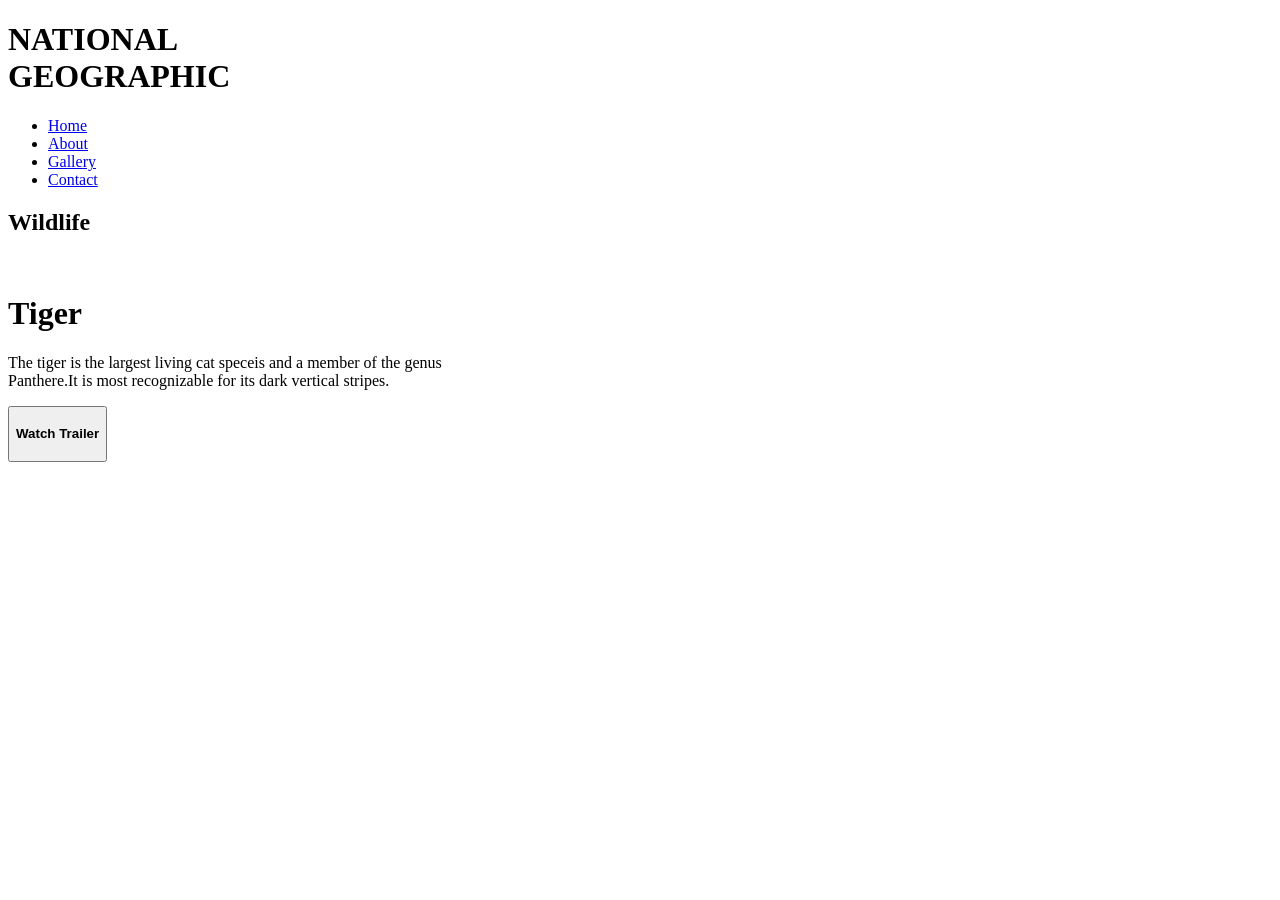
<file: work02.html>
<!DOCTYPE html>
<html>
    <head><link rel="stylesheet" href="C:\Users\dewmi\study\web\html\css\work02.css">
    </head>
    <body background="C:\Users\dewmi\study\web\html\css\image\work3.jpeg">
    <div class="container">
        <div class="item1"><h1>NATIONAL<br>GEOGRAPHIC</h1></div>
        <div class="item2">
            <nav>
            <ul>
            <li><a href="index.html">Home</a></li>
            <li><a href="About.html">About</a></li>
            <li><a href="gallery.html">Gallery</a></li>
            <li><a href="Contact.html">Contact</a></li>
            </ul>
    </nav>
        </div> 
        </div> 
        <h2>Wildlife</h2><br>
        <h1>Tiger</h1>
        <p>The tiger is the largest living cat speceis and a member of the genus<br>
        Panthere.It is most recognizable for its dark vertical stripes.</p>
        <button type="button"><h4>Watch Trailer</h4></button>
    </body>
</html>
</file>
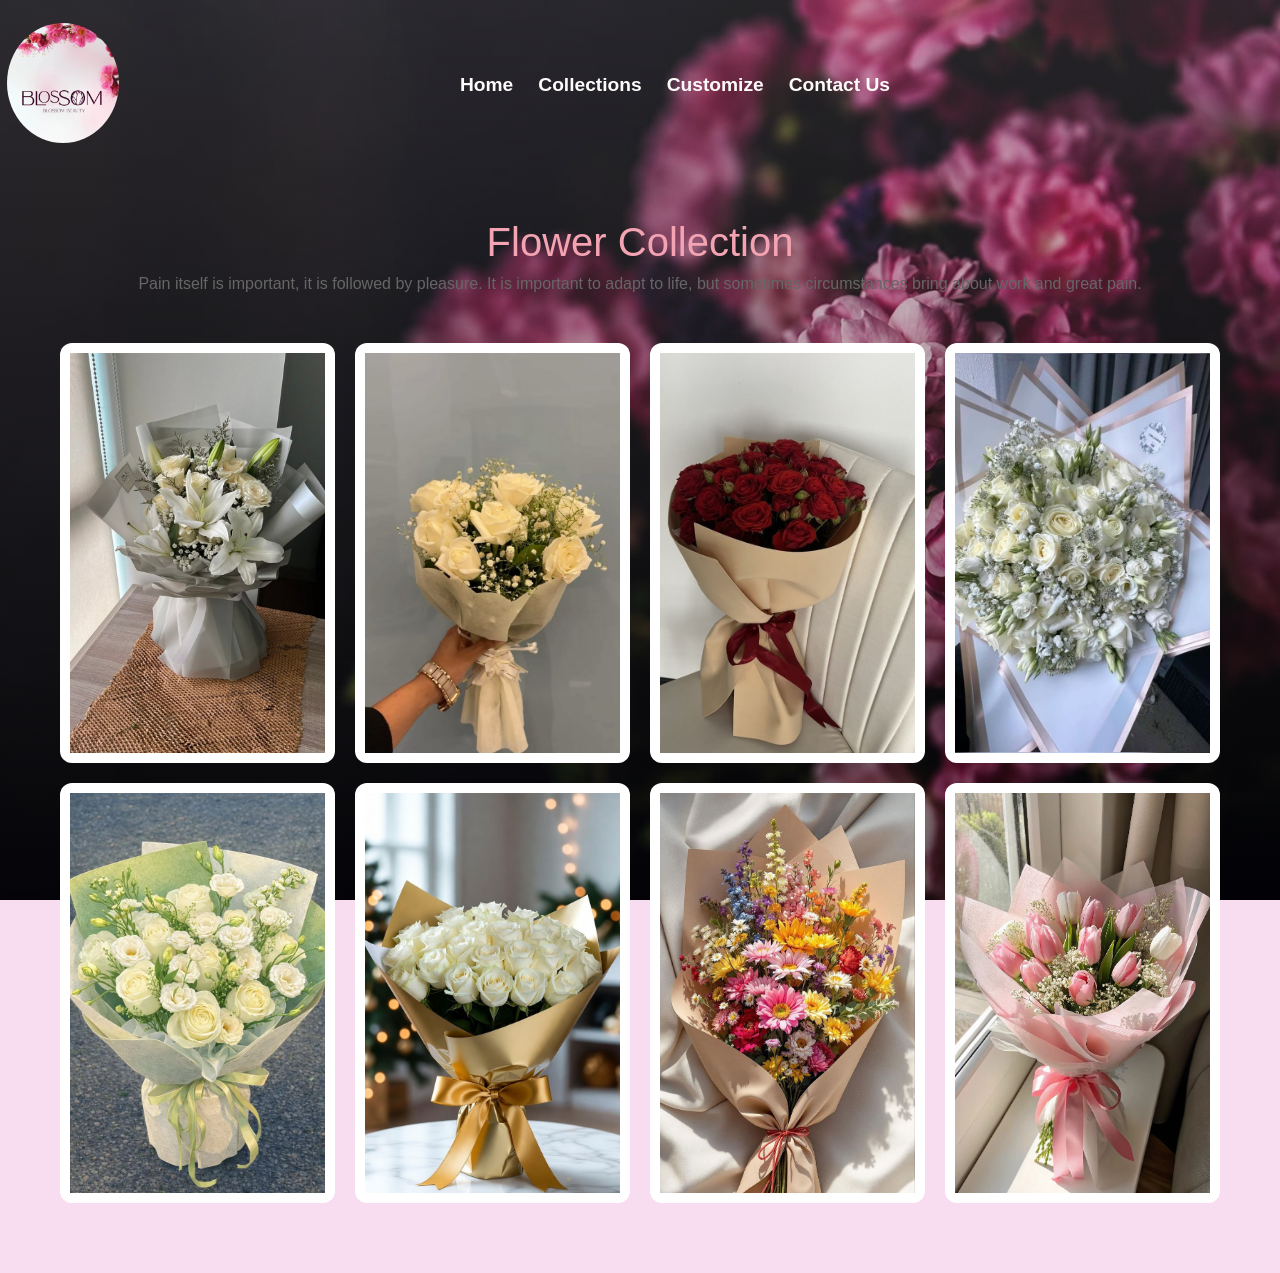
<file: Blossom/collections.html>
<!DOCTYPE html>
<html>
    <head>
        <title>Collection</title>
        <link rel="stylesheet" href="style.css">
    </head>
    <body>  
        <div class="hero">
            <nav class="navbar">
                 <div class="logo">
                    <img src="logo.jpeg">
                </div>
            <ul class="nav-links">
                <li><a href="Home.html">Home</a></li>
                <li><a href="collections.html">Collections</a></li>
                <li><a href="Customize.html">Customize</a></li>
                <li><a href="contact.html">Contact Us</a></li>
            </ul>
            </nav>
        </div>
        <div class="collection-container">
            <h1>Flower Collection</h1>
            <p>
            Pain itself is important, it is followed by pleasure. 
            It is important to adapt to life, 
            but sometimes circumstances bring about work and great pain.
            </p>

             <div class="collection">

                <div class="item">
                    <img src="1.jpeg">
                </div>
                <div class="item">
                    <img src="2.jpeg">
                </div>
                <div class="item">
                    <img src="3.jpeg">
                </div>
                <div class="item">
                    <img src="4.jpeg">
                </div>
                <div class="item">
                    <img src="5.jpeg">
                </div>
                <div class="item">
                    <img src="6.jpeg">
                </div>
                <div class="item">
                    <img src="7.jpeg">
                </div>
                <div class="item">
                    <img src="8.jpeg">
                </div>
             </div>
        </div>
    </body>

</html>
</file>
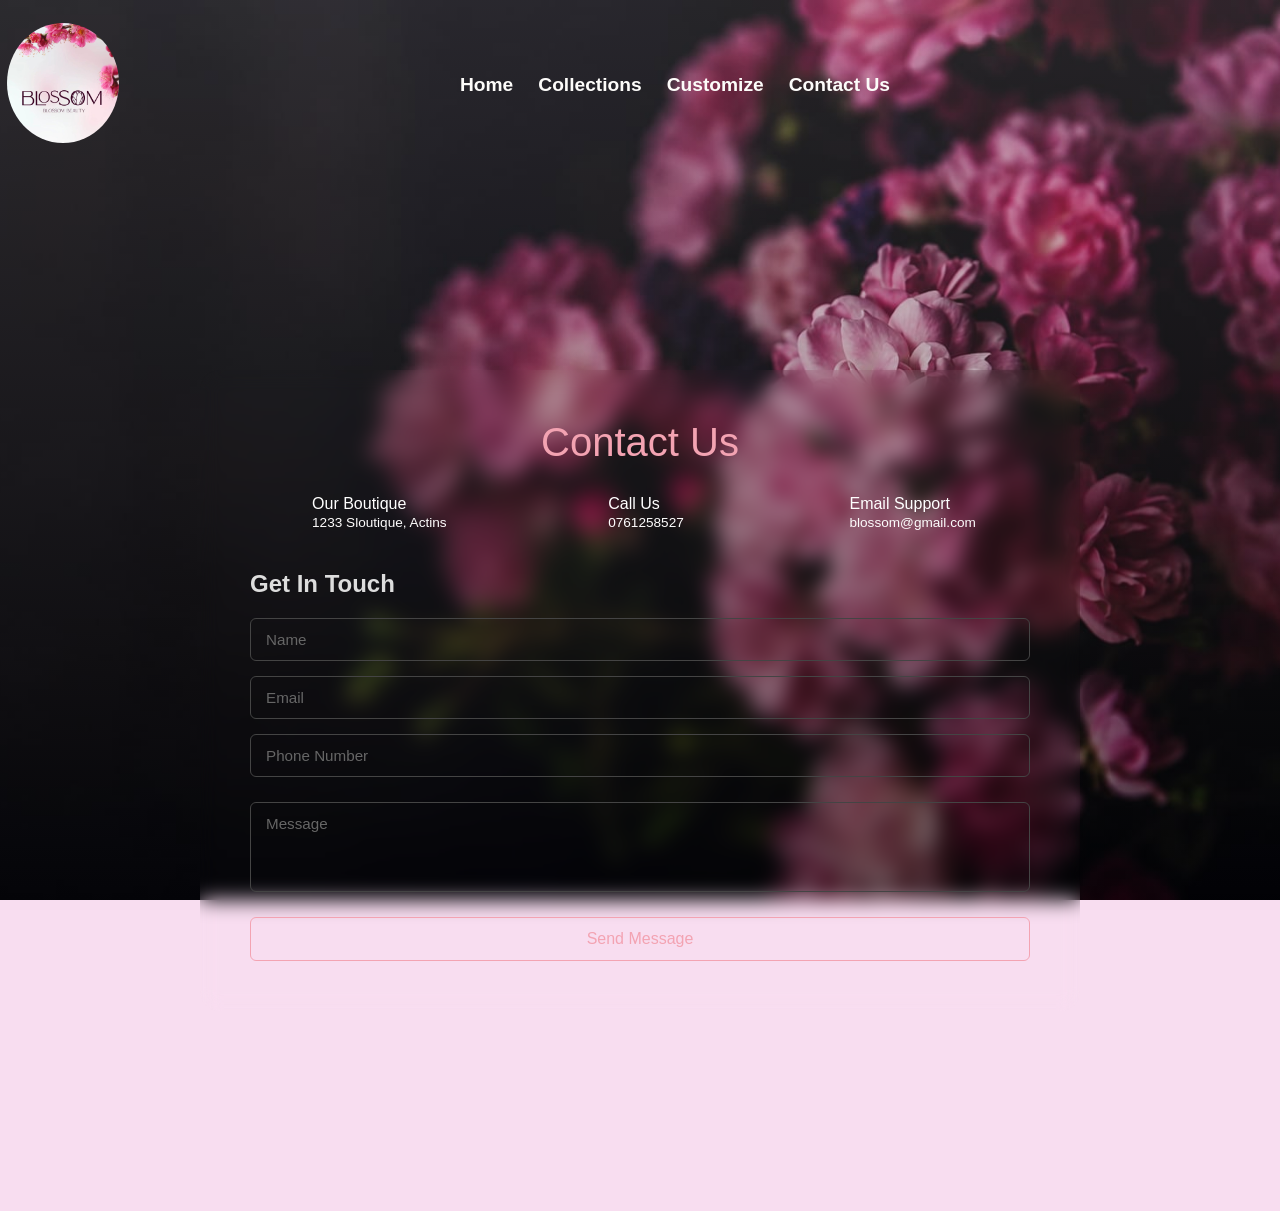
<file: Blossom/contact.html>
<!DOCTYPE html>
<htmml>
    <head><link rel="stylesheet" href="style.css">
    </head>
    <title>Customize.html</title>
    <body>
        <div class="hero">
            <nav class="navbar">
                <div class="logo">
                    <img src="logo.jpeg">
                </div>
            <ul class="nav-links">
                <li><a href="Home.html">Home</a></li>
                <li><a href="collections.html">Collections</a></li>
                <li><a href="Customize.html">Customize</a></li>
                <li><a href="contact.html">Contact Us</a></li>
            </ul>
            </nav>
        </div>
        <!--contactUs-->
        <div class="it-1">
         <div class="contact-container">
        <center><h1>Contact Us</h1></center>
        
        <!-- Info Grid -->
        <div class="info-grid">
            <div class="info-item">
                <i class="fa-solid fa-location-dot"></i>
                <div>
                    <h3>Our Boutique</h3>
                    <p>1233 Sloutique, Actins</p>
                </div>
            </div>
            <div class="info-item">
                <i class="fa-solid fa-phone"></i>
                <div>
                    <h3>Call Us</h3>
                    <p>0761258527</p>
                </div>
            </div>
            <div class="info-item">
                <i class="fa-solid fa-envelope"></i>
                <div>
                    <h3>Email Support</h3>
                    <p>blossom@gmail.com</p>
                </div>
            </div>
        </div>
<div></div>
        <!-- Form Card -->
        <div class="contact">
            <h2>Get In Touch</h2>
            <form id="contactForm">
                
                <input type="text" id="name" placeholder="Name">
                <input type="email" id="email1" placeholder="Email">
                <input type="tel" id="phone" placeholder="Phone Number">
                <textarea id="message" placeholder="Message" rows="5"></textarea>
                <button type="submit">Send Message</button>

            </form>
        </div>
    </div>
    </div>

        <script src="script.js"></script>
    </body>
</htmml>
</file>
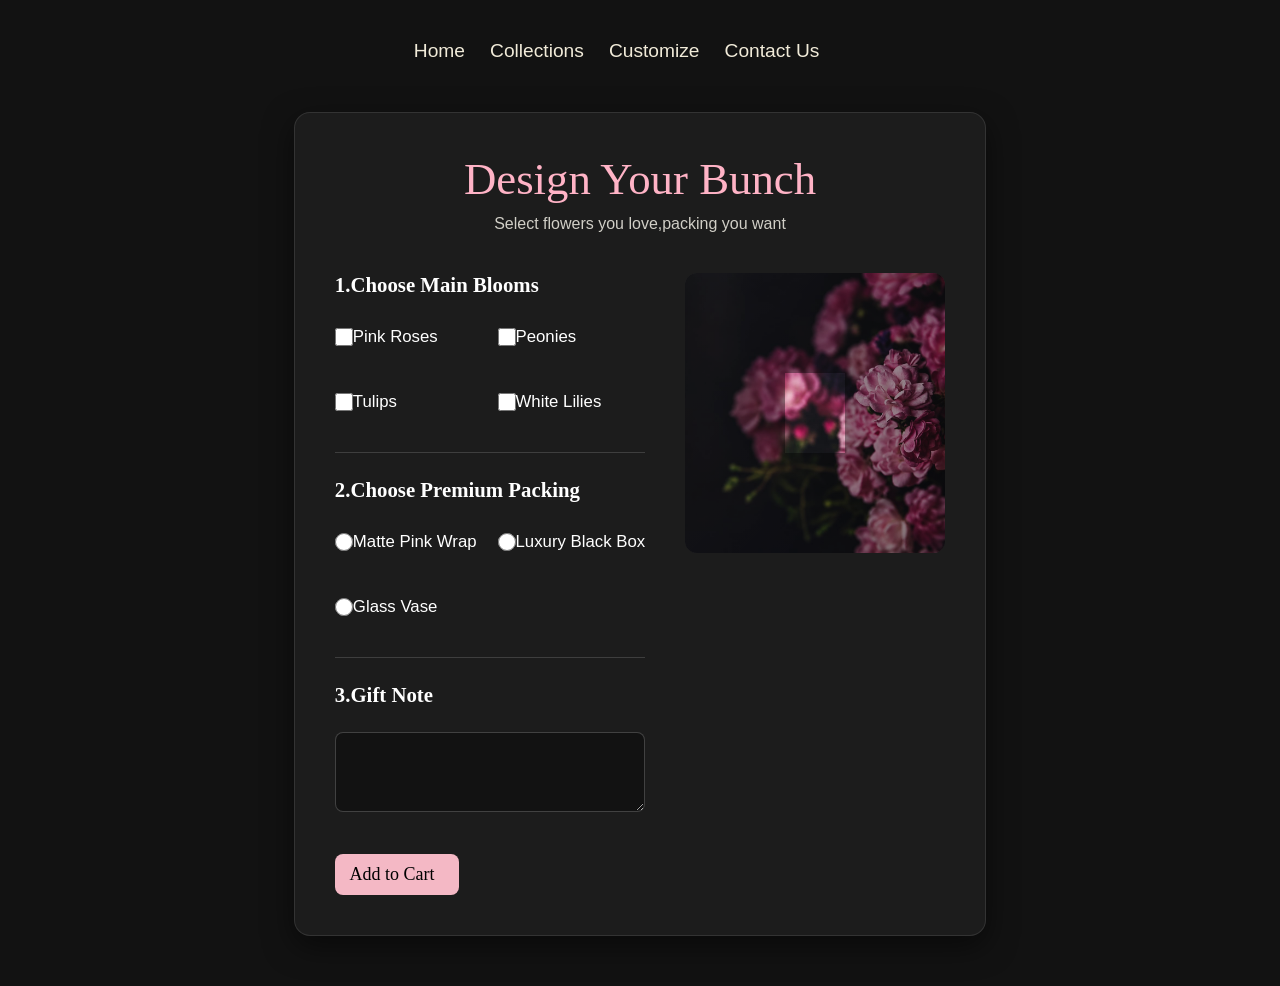
<file: Blossom/Customize.html>
<!DOCTYPE html>
<htmml>
    <head>
        <style>
*{
    margin:0;
    padding:0;
    box-sizing: border-box;
    font-family:"playfair display",serif;
}
body{
    background-color: #121212;
    color: #ffffff;
    min-height: 100vh;
    padding: 20px;
    display: flex;
    flex-direction: column;
    align-items: center;
}
.hero{
    width: 100%;
    max-width: 900px;
    margin-bottom: 30px;
}  
.navbar{
    display: flex;
    justify-content: space-between;
    align-items: center;
    padding: 20px 0;
}
.logo{
    display: none;
}
.nav-links{
    display: flex;
    list-style: none;
    gap:25px;
    margin-left: auto;
    justify-content: center;
    align-items: center;
    margin-left:120px ;
    margin-right: 30px;
    justify-content: center;
}
.nav-links a{
    color:#f1ebd9;
    text-decoration: none;
    font-size: larger;
    font-family: sans-serif;
}

.container2{
    width:100%;
    max-width:850px;
    margin:30px auto;
    padding:40px;
    border:1px solid rgba(255, 255, 255, 0.1);
    border-radius:16px;
    background:#1c1c1c;
    box-shadow:0 10px 30px rgba(0,0,0,0.5);
    position:relative;
}

.container2 h1{
    text-align:center;
    color:#ffb3c6;
    font-weight: 400;
    margin-bottom: 8px;
    font-size:2.8rem;
}

.container2 p{
    text-align:center;
    margin-top:10px;
    color:#d1cfc7;
    font-family: sans-serif;
    font-size: 1rem;
    margin-bottom: 40px;
}

.content2{
    display:flex;
    justify-content:space-between;
    gap:40px;
}

.form{
    flex:1;
}
.form h2{
    font-size: 1.3rem;
    font-weight:400px;
    color:#ffff;
    margin-bottom: 15px;
}
.flowers,.packing{
    display: grid;
    grid-template-columns: 1fr 1fr;
    gap:15px;
    margin-bottom: 25px;
}
.option{
    display: flex;
    align-items: center;
    gap: 10pxpx;
    font-family: sans-serif;
    color:#ffffff;
    font-size: 1.05rem;
}
.option input[type="checkbox"],.option input[type="radio"]{
    accent-color:#ffb3c6;
    width:18px;
    height: 18px;
}
#note{
    width:100%;
    height: 80px;
    background: #121212;
    border:1px solid rgba(255,255,255,0.2);
    border-radius:8px;
    color:#ffffff;
    padding:6px;
    font-family: sans-serif;
    
    outline:none;
}
.button{
    width:100%;
    height: fit-content;
    background-color: #ffb3c6;
    color:#121212;
    border:none;
    padding:50px;
    font-size:medium;
    font-family: sans-serif;
    font-weight: 600px;
    border-radius:8px;
    margin-top: 20px;
}

.right{
    display: flex;
    flex-direction: column;
    align-items:center;
    width:260px;
}

h2{
    margin-bottom:20px;
}

label{
    display:block;
    margin:15px 0;
    font-size:20px;
}

hr{
    margin:25px 0;
    border:none;
    border-top: 1px solid rgba(255, 255, 255, 0.15);
    margin: 25px 0;
}

textarea{
    width:40%;
    height:90px;
    background:#0f1117;
    border:1px solid #555;
    border-radius:8px;
    color:white;
    padding:10px;
    margin-top:10px;
}

.form button{
    width:40%;
    margin-top:20px;
    padding:10px;
    padding-right: 20px;
    border:none;
    border-radius:8px;
    background:#f4b8c5;
    font-size:18px;
    cursor:pointer;
    transition:0.3s;
}

.form button:hover{
    transform:translateY(-2px);
}
.preview-box{
    width:100%;
    height:280px;
    border-radius:15px;
    background:linear-gradient(135deg,rgba(255,255,255,0.1),rgba(255,255,255,0.05)),
    url("backnew.jpeg") center/cover;
    border-radius: 12px;
    display:flex;
    justify-content: center;
    align-items: center;
    font-size: 4rem;
    position:relative;
    overflow: hidden;
    box-shadow: inset 0 0 0 100px rgba(0,0,0,0.4);
    backdrop-filter:blur(10px);
   
}

.right p{
    margin-top:15px;
    color:#8aaa;
    font-family: sans-serif;
    font-size: 9.5rem;
}


        </style>
    </head>
    <title>Customize.html</title>
    <body>
        <div class="hero">
            <!--Header section-->
            <nav class="navbar">
                <div class="logo">
                    <img src="logo.jpeg">
                </div>
            <ul class="nav-links">
                <li><a href="Home.html">Home</a></li>
                <li><a href="collections.html">Collections</a></li>
                <li><a href="Customize.html">Customize</a></li>
                <li><a href="contact.html">Contact Us</a></li>
            </ul>
            </nav>
        </div>
        <!--content-->
        <div class="container2">
            <h1>Design Your Bunch</h1>
            <p>Select flowers you love,packing you want</p>
            <div class="content2">
                <div class="form">
                    <h2>1.Choose Main Blooms</h2>
                    <div class="flowers">
                    <label class="option">
                        <input type="checkbox" name="blooms" value="pink-roses">Pink Roses</label>
                    <label class="option">
                        <input type="checkbox" name="blooms" value="Peonies">Peonies</label>
                    <label class="option">
                        <input type="checkbox" name="blooms" value="tulips">Tulips</label>
                    <label class="option">
                        <input type="checkbox" name="blooms" value="white-lilies">White Lilies</label>
                    </div>
                
                    <hr>
                    <h2>2.Choose Premium Packing</h2>
                    <div class="packing">
                    <label class="option"><input type="radio" name="pack">Matte Pink Wrap</label>
                    <label class="option"><input type="radio" name="pack">Luxury Black Box</label>
                    <label class="option"><input type="radio" name="pack">Glass Vase</label>
                    </div>
                    <hr>
                    <h2>3.Gift Note</h2>
                    <textarea id="note"></textarea><br><br>
                    <button onclick="addToCart()">
                        Add to Cart
                    </button>
                </div>
                <div class = "right">
                    <div class="preview-box">
                        
                    </div>
                </div>
            </div>
        </div>
         <script src="script.js"></script>
    </body>
</htmml>
</file>
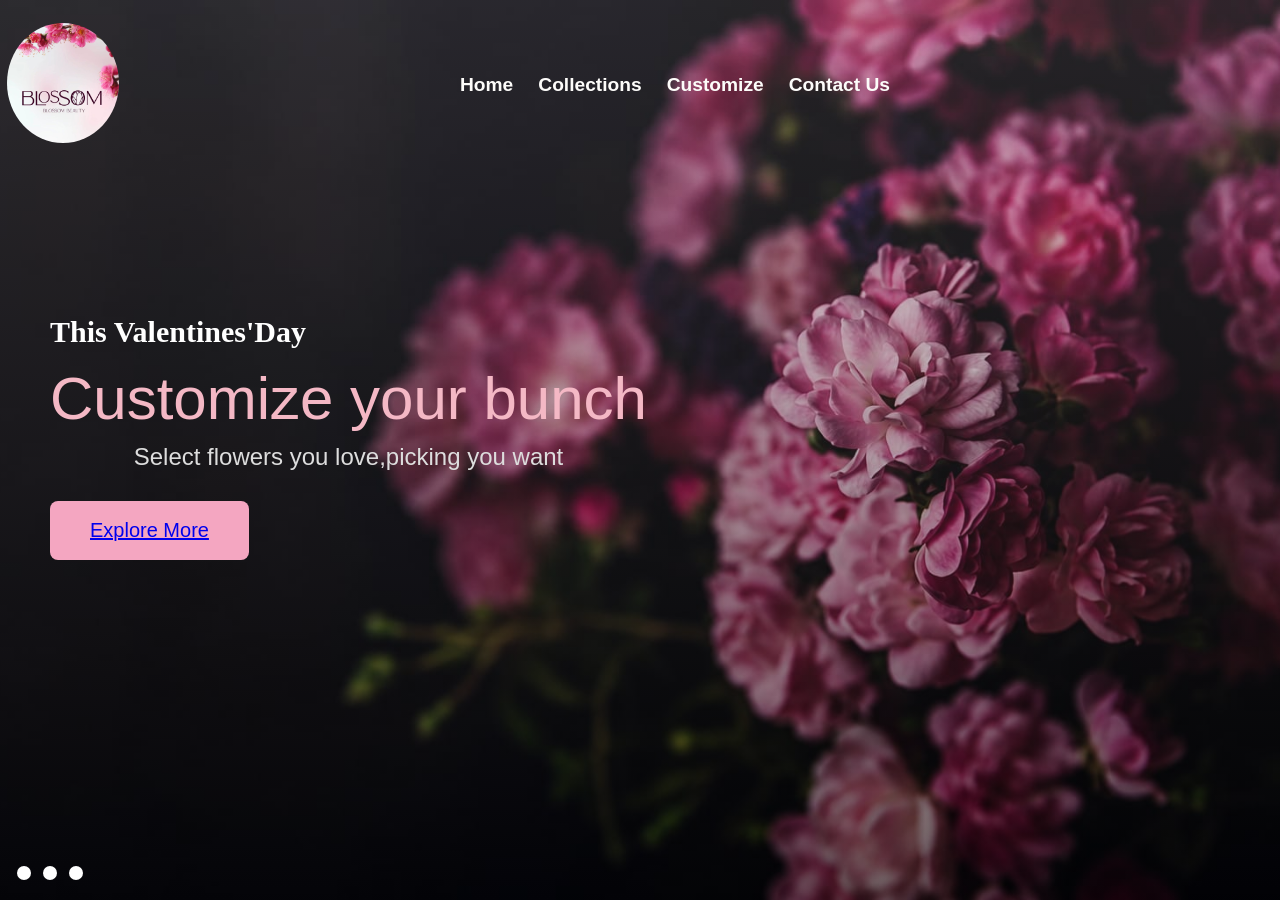
<file: Blossom/Home.html>
<!DOCTYPE html>
<htmml>
    <head><link rel="stylesheet" href="style.css">
    </head>
    <title>Home</title>
    <body>
        <div class="hero">
            <!--Header section-->
            
            <nav class="navbar">
                <div class="logo">
                    <img src="logo.jpeg">
                </div>
            <ul class="nav-links">
                <li><a href="Home.html">Home</a></li>
                <li><a href="collections.html">Collections</a></li>
                <li><a href="Customize.html">Customize</a></li>
                <li><a href="contact.html">Contact Us</a></li>
            </ul>
            </nav>
          
        </div>
        <!--content-->
        <div class="container">
            <div class="overly"></div>
            <div class="content">
                <h3>This Valentines'Day</h3>
                <h1>Customize your bunch</h1>
                <p>Select flowers you love,picking you want</p>
                <button type="button"><a href = "collections.html">Explore More</a></button>
            </div>
            <div class="social-icons">
                <i class="fab fa-instagram"></i>
                <i class="fab fa-facebook"></i>
                <i class="fab fa-youtube"></i>
            </div>
            <div class="dots">
                <span class="active"></span>
                <span></span>
                <span></span>
            </div>
        </div>
    <script src="script.js"></script>
    </body>
</htmml>
</file>
<file: Blossom/style.css>
*{
    margin:0;
    padding:0;
    box-sizing: border-box;
    font-family: Arial, Helvetica, sans-serif;
}
body{
    background:linear-gradient(rgba(167, 160, 160, 0.222),
	rgba(0,0,0,0.5)),
    url("backnew.jpeg");
    background-image: no-repeat;
    background-size: cover;
    background-position: center;
    background-attachment: fixed;
}
---------NavigationBar------------


.logo{
    justify-content: left;
    flex-direction:row;
}

.logo img{
    width:120px;
    height:120px;
    padding:0 4px;
    margin:3px;
    border-radius:100px;
}
.navbar{
    background-color:transparent;
    padding: 20px 50px;
    margin:0;
    display: flex;
    justify-content: space-between;
    align-items: center;
}
nav ul{
    display: flex;
    list-style: none;
    gap:40px;
    background-color:transparent;
    padding:10px;
}
nav ul li a{
    text-decoration: none;
    color:white;
    font-weight: 600; 
    font-weight:bolder;
    font-size: larger;
}
.nav-links{
    display: flex;
    gap: 40px;
    list-style: none;
    margin-left: auto;
}
----------content----------------
.overly{
    position:absolute;
    width:100%;
    height:100%;
    background:rgba(0,0,0,0.45);
}
.content{
    position: absolute;
    top:35%;
    left:50px;
    color:white;
    z-index:2;
}
.content h3{
    font-size:30px;
    margin-bottom:15px;
    font-family: cursive;
}
.content h1{
    font-size: 60px;
    margin-bottom: 10px;
}
.content p{
    font-size: 24px;
    margin-bottom: 30px;
}
button{
    background: #f4a6c1;
    border:none;
    padding:18px 40px;
    font-size: 20px;
    border-radius: 8px;
    cursor: pointer;
}
button:hover{
    background: #ffb6d1;
}
.social-icons{
    position: absolute;
    right:25px;
    top:40%;
    display:flex;
    flex-direction: column;
    gap:25px;
    color:white;
    font-size: 35px;
    z-index:2;
}
.dots{
    position: absolute;
    bottom: 20px;
    left:50px;
    transform: translateX(-50%);
    display: flex;
    gap:12px;
    z-index: 2;
}
.dots span{
    width:14px;
    height:14px;
    border-radius:50%;
    background: white;
}
.dots.active{
    background: #F764C3;
}
-------------customize---------------------
.container2{
    width:100%;
    max-width:100px;
    margin:30px auto;
    padding:40px;
    border:1px solid rgba(255, 255, 255, 0.995);
    border-radius:20px;
    background:#131722;
    box-shadow:0 0 30px #f27fc0e3;

}

.container h1{
    text-align:center;
    color:#f4b8c5;
    font-size:60px;
}

.container p{
    text-align:center;
    margin-top:10px;
    color:#ddd;
}

.content2{
    display:flex;
    justify-content:space-between;
    gap:40px;
    margin-top:50px;
}

.form{
    flex:1;
    color: aliceblue;
}
.option{
    display: flex;
    align-items: center;
    gap:12px;
    font-size: 18px;
    cursor: pointer;
    position:relative;
}
.option input{
    width:20px;
    height:20px;
    accent-color: #f4a9c1;
    cursor: pointer;
}

.right{
    width:280px;
    text-align:center;
    color:#f8bad0;
}

h2{
    margin-bottom:20px;
}

label{
    display:block;
    margin:15px 0;
    font-size:20px;
}

hr{
    margin:25px 0;
    border:1px solid #f4c8d8;
}

textarea{
    width:40%;
    height:90px;
    background:#0f1117;
    border:1px solid #555;
    border-radius:8px;
    color:white;
    padding:10px;
    margin-top:10px;
}

.form button{
    width:40%;
    margin-top:20px;
    padding:10px;
    padding-right: 40px;
    border:none;
    border-radius:8px;
    background:#f4b8c5;
    font-size:18px;
    cursor:pointer;
    transition:0.3s;
}

.form button:hover{
    transform:translateY(-2px);
}
.preview-box{
    height:300px;
    border-radius:15px;
    background:rgba(255,255,255,.15);
    backdrop-filter:blur(10px);
    display:flex;
    align-items:center;
    justify-content:center;
    font-size:90px;
}

.right p{
    margin-top:15px;
}

@media(max-width:768px){

    .content{
        flex-direction:column;
    }

    .right{
        width:100%;
    }

    .container h1{
        font-size:40px;
    }
}
-------------contactUs-------------------------
.contact-container {
    width: 100%;
    max-width: 800px;
    text-align: center;
    justify-content: center;
}
.hero{
  margin:0px;  
   
}
.contact h2{
    color:#ddd;
}
.it-1{
    margin:200px;
    align-item:center;
    border:1px soild pink;
    backdrop-filter:blur(10px);
    padding:50px;
    border-radius:20px;
}
h1 {
    font-size: 2.5rem;
    color: #f3a3b2; /* Soft pink heading accent */
    margin-bottom: 30px;
    font-weight: 400;
}

/* Info Grid Section */
.info-grid {
    display: grid;
    grid-template-columns: repeat(3, 13fr);
    gap: 20px;
    margin-bottom: 40px;
}

.info-item {
    display: flex;
    align-items: center;
    justify-content: center;
    gap: 12px;
    text-align: left;
}

.info-item i {
    color: #f3a3b2;
    font-size: 1.2rem;
}

.info-item h3 {
    font-size: 1rem;
    font-weight: 500;
    color: #ffffff;
}

.info-item p {
    font-size: 0.85rem;
    color: #fefdfd;
    margin-top: 2px;
}

/* Form Card Section */
.form-card {
    background-color: #1a1a1a;
    border: 1px solid #2d2d2d;
    border-radius: 12px;
    padding: 40px;
    text-align: left;
    box-shadow: 0 0 25px rgba(243, 163, 178, 0.03); /* Subtle pink glow */
}

.form-card h2 {
    font-size: 1.8rem;
    color: #ffffff;
    margin-bottom: 25px;
    font-weight: 400;
}

form {
    display: flex;
    flex-direction: column;
    gap: 15px;
}

.contactForm row {
    display: flex;
    gap: 15px;
}

.row input {
    flex: 1;
}

/* Inputs & Textarea Styling */
input, textarea {
    width: 100%;
    background-color: transparent;
    border: 1px solid #444444;
    border-radius: 6px;
    padding: 12px 15px;
    color: #ffffff;
    font-size: 0.95rem;
    outline: none;
    transition: border-color 0.3s ease;
}

input:focus, textarea:focus {
    border-color: #f3a3b2;
}

input::placeholder, textarea::placeholder {
    color: #666666;
}

textarea {
    resize: none;
}

/* Button Styling */
.contact button {
    background-color: transparent;
    border: 1px solid #f3a3b2;
    color: #f3a3b2;
    padding: 12px;
    border-radius: 6px;
    font-size: 1rem;
    cursor: pointer;
    transition: all 0.3s ease;
    margin-top: 10px;
}

.contactbutton:hover {
    background-color: #f3a3b2;
    color: #121212;
}

/* Responsive adjustments */
@media (max-width: 768px) {
    .info-grid {
        grid-template-columns: 1fr;
        gap: 25px;
    }
    
    .row {
        flex-direction: column;
    }
    
    .form-card {
        padding: 25px;
    }
}
-------------collections-----------------------------------
.collection{
    width:90%;
    margin:50px auto;
    display:flex;
    grid-template-columns: repeat(4,1fr);
    gap:20px;
    flex-direction: row;
    flex-wrap: wrap;
    display: grid;
}


.item{
    background: #fff;
    text-align: center;
    padding: 10px;
    flex-direction: row;
    width:23%;

}
.item img{
    width:100%;
    height:300px;
    object-fit: cover;
}

body{
    padding:0;
    margin:0;
    background-color:#F8DDF0;
}
.hero{
    width: 100%;
    max-width: 900px;
    margin-bottom: 30px;
}  
.logo{
    justify-content: left;
    flex-direction:row;
}

.logo img{
    width:120px;
    height:120px;
    padding:0 4px;
    margin:3px;
    border-radius:100px;
}
.navbar{
    display: flex;
    justify-content: space-between;
    align-items: center;
    padding: 20px 0;
}
.nav-links{
    display: flex;
    list-style: none;
    gap:25px;
    margin-left: auto;
    margin-left: 200px;
}
.nav-links a{
    color:#fdfcfa;
    text-decoration: none;
    font-size:larger;
    font-family: sans-serif;
}

.collection-container{
    text-align:center;
    margin:50px auto;
}

.collection-container h1{
    font-size:40px;
    margin-bottom:10px;
}

.collection-container p{
    margin-bottom:30px;
    color:#666;
}

.collection{
    width:100%;
    max-width: 1200px;
    margin:50px auto;
    display:flex;
    grid-template-columns: repeat(4,2fr);
    gap:20px;
    flex-direction: row;
    flex-wrap: wrap;
    display: grid;
    padding:20px;
    margin: 0 auto;
    box-sizing: border-box;
}


.item{
    
    text-align: center;
    padding: 10px;
    flex-direction: row;
    width:100%;
    overflow: hidden;
    border-radius:12px;
}
.item img{
    width:100%;
    height:400px;
    object-fit: cover;
    display: block;
}
</file>
